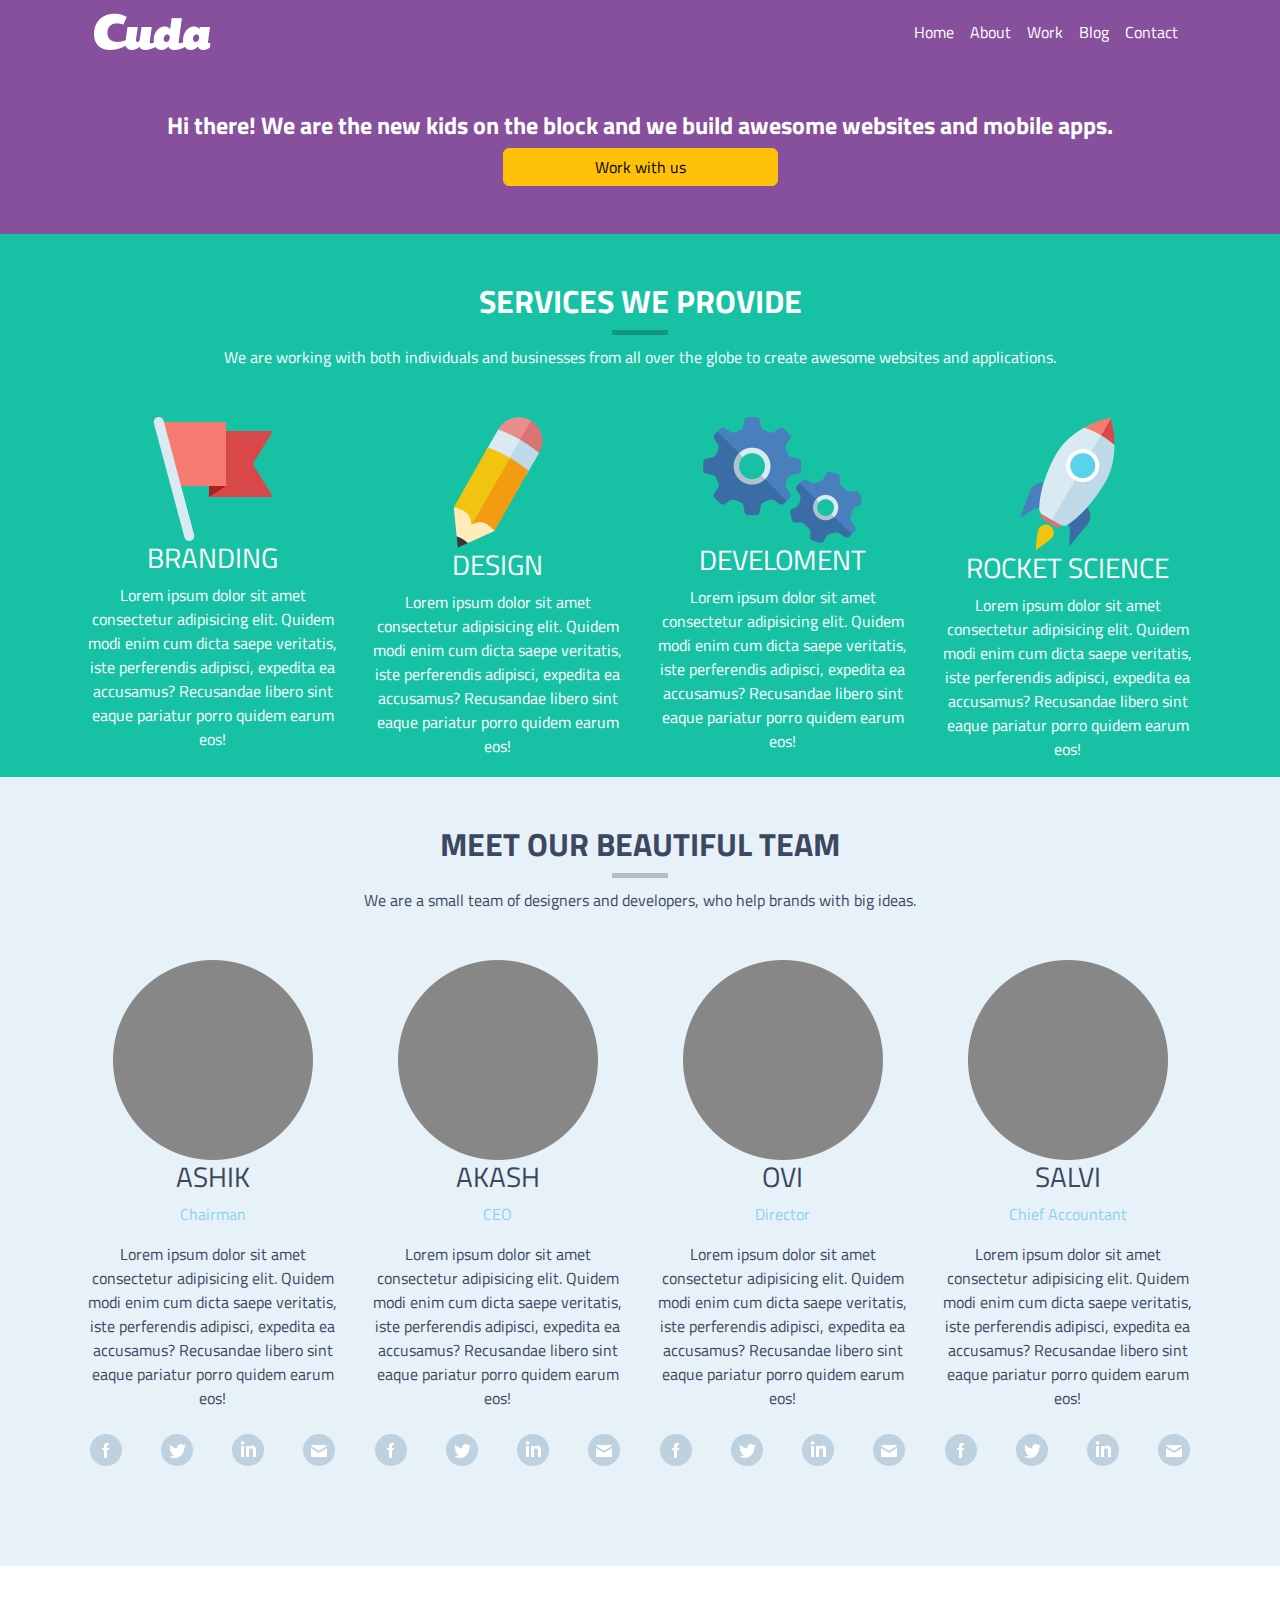
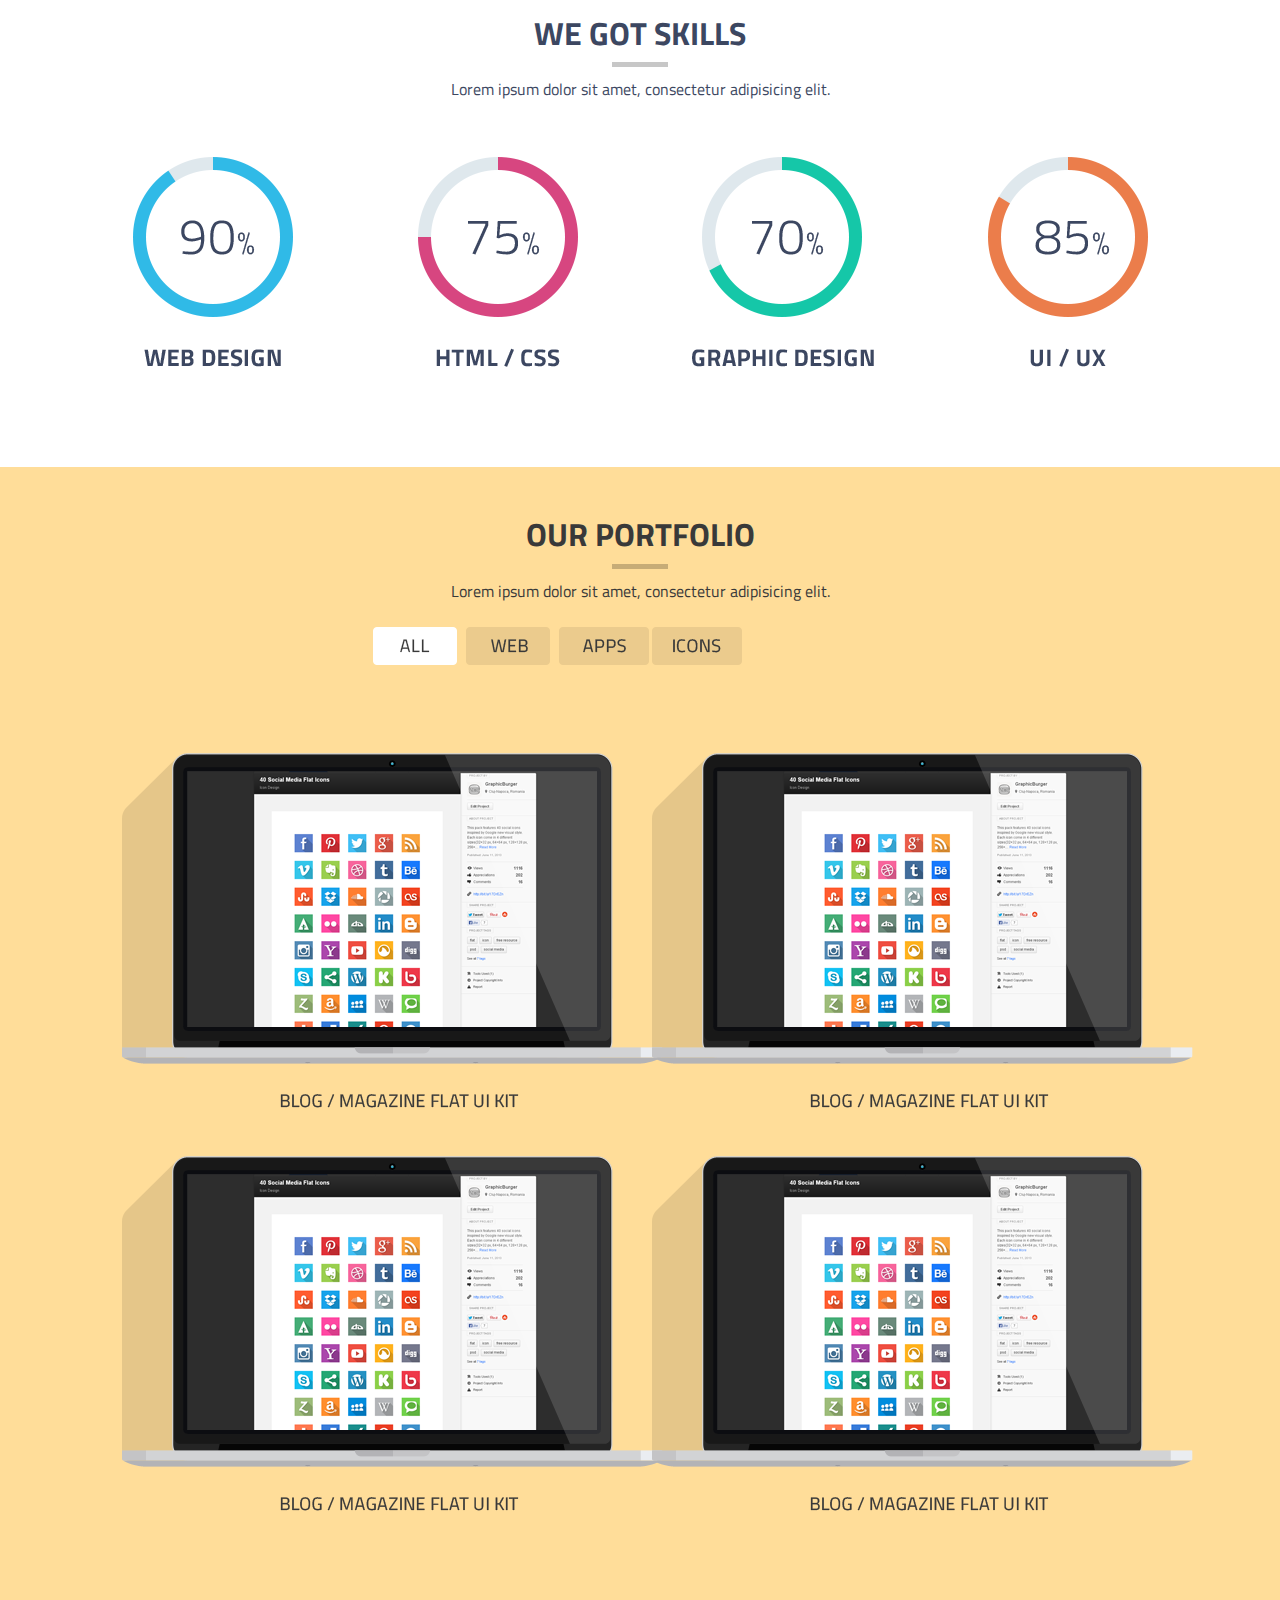
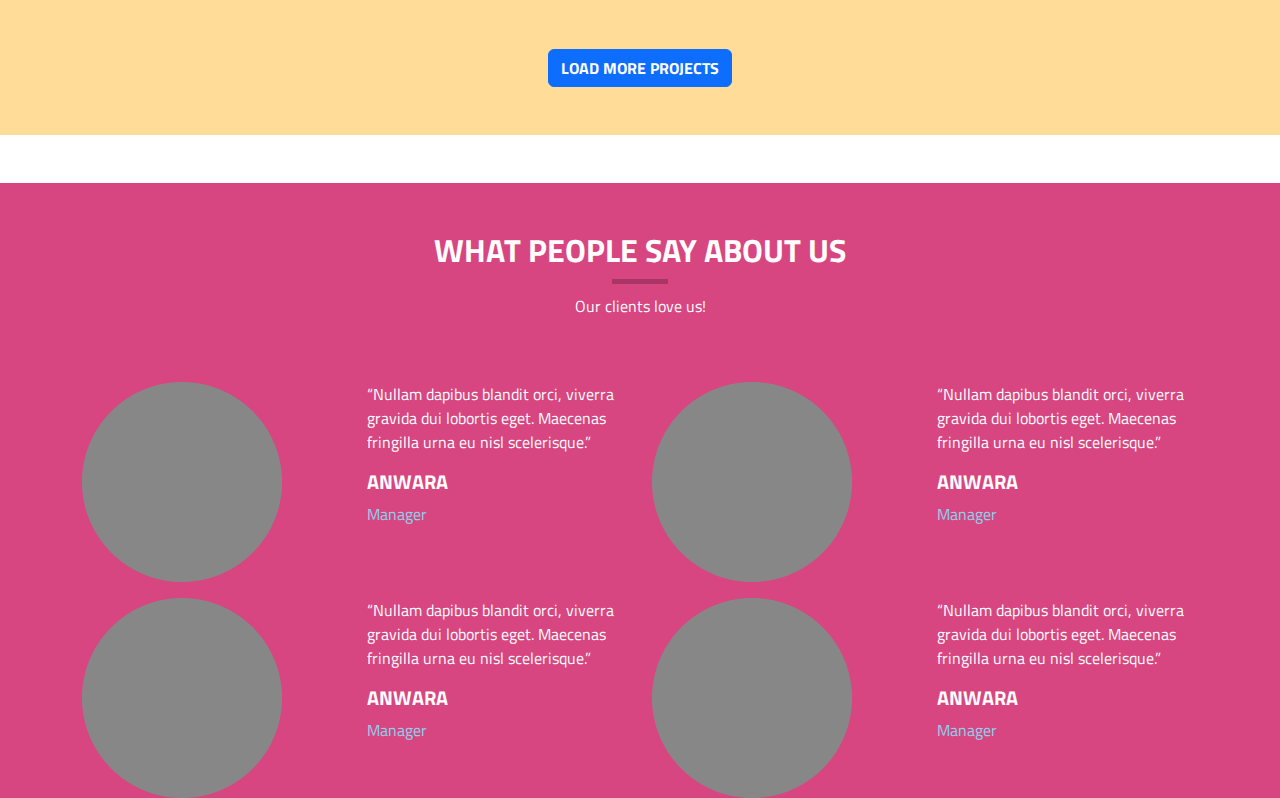
<file: dream_project1/index.html>
<!doctype html>
<html lang="en">
  <head>
    <meta charset="utf-8">
    <meta name="viewport" content="width=device-width, initial-scale=1">
    <title>Dream Project</title>
    <link rel="stylesheet" href="./css/bootstrap.min.css">
    <link rel="stylesheet" href="./css/my_css.css">
  </head>
  <body>
    <!-- header part -->

    <header class="text-white">
        <div class="container">
        <nav class="navbar navbar-expand-lg navbar-dark bg-transparent">
            <div class="container-fluid">
              <a class="navbar-brand" href="#">
                <img src="./img/logo.png" alt="">
              </a>
              <button class="navbar-toggler" type="button" data-bs-toggle="collapse" data-bs-target="#navbarSupportedContent" aria-controls="navbarSupportedContent" aria-expanded="false" aria-label="Toggle navigation">
                <span class="navbar-toggler-icon"></span>
              </button>
              <div class="collapse navbar-collapse" id="navbarSupportedContent">
                <ul class="navbar-nav ms-auto mb-2 mb-lg-0">
                  <li class="nav-item">
                    <a class="nav-link active" aria-current="page" href="#">Home</a>
                  </li>
                  <li class="nav-item">
                    <a class="nav-link active" aria-current="page" href="#">About</a>
                  </li>
                  <li class="nav-item">
                    <a class="nav-link active" aria-current="page" href="#">Work</a>
                  </li>
                  <li class="nav-item">
                    <a class="nav-link active" aria-current="page" href="#">Blog</a>
                  </li>
                  <li class="nav-item">
                    <a class="nav-link active" aria-current="page" href="#">Contact</a>
                  </li>
                  
                </ul>
              </div>
            </div>
          </nav>
        

          <div class="hero-part text-center px-2 py-5">
            <h1 class="fs-4 fw-bold">
                Hi there! We are the new kids on the block and we build awesome websites and mobile apps.
            </h1>

            <a href="#" class="btn btn-warning w-25">Work with us</a>
          </div>
        </div>
    </header>

    <section id="service">
        <div class="container">
            <div class="writing-part pt-5 mb-5">
                <h2 class="text-uppercase fw-bolder">SERVICES WE PROVIDE</h2>
                <p class="underline"></p>
                <p>We are working with both individuals and businesses from all over the globe to create awesome websites and applications.
                    </p>
            </div>

            <div class="box-part row">
                <div class="box col-md-3">
                    <img src="./img/flag.png" alt="">
                    <h2 class="text-uppercase fs-3">Branding</h2>
                    <p>Lorem ipsum dolor sit amet consectetur adipisicing elit. Quidem modi enim cum dicta saepe veritatis, iste perferendis adipisci, expedita ea accusamus? Recusandae libero sint eaque pariatur porro quidem earum eos!</p>
                </div>
                <div class="box col-md-3">
                    <img src="./img/pencil.png" alt="">
                    <h2 class="text-uppercase fs-3">Design</h2>
                    <p>Lorem ipsum dolor sit amet consectetur adipisicing elit. Quidem modi enim cum dicta saepe veritatis, iste perferendis adipisci, expedita ea accusamus? Recusandae libero sint eaque pariatur porro quidem earum eos!</p>
                </div>
                <div class="box col-md-3">
                    <img src="./img/setting.png" alt="">
                    <h2 class="text-uppercase fs-3">Develoment</h2>
                    <p>Lorem ipsum dolor sit amet consectetur adipisicing elit. Quidem modi enim cum dicta saepe veritatis, iste perferendis adipisci, expedita ea accusamus? Recusandae libero sint eaque pariatur porro quidem earum eos!</p>
                </div>
                <div class="box col-md-3">
                    <img src="./img/rocket.png" alt="">
                    <h2 class="text-uppercase fs-3">Rocket Science</h2>
                    <p>Lorem ipsum dolor sit amet consectetur adipisicing elit. Quidem modi enim cum dicta saepe veritatis, iste perferendis adipisci, expedita ea accusamus? Recusandae libero sint eaque pariatur porro quidem earum eos!</p>
                </div>
            </div>
        </div>
    </section>



    <section id="team" class="text-center">
      <div class="container">
        <div class="writing-part pt-5 mb-5">
          <h2 class="text-uppercase fw-bolder">Meet Our Beautiful Team</h2>
          <p class="underline"></p>
          <p>We are a small team of designers and developers, who help brands with big ideas.</p>
        </div>


        <div class="box-part row">
          <div class="box col-md-3">
              <img src="./img/circle.png" alt="">
              <h2 class="text-uppercase fs-3">Ashik</h2>
              <p class="small-text">Chairman</p>
              <p>Lorem ipsum dolor sit amet consectetur adipisicing elit. Quidem modi enim cum dicta saepe veritatis, iste perferendis adipisci, expedita ea accusamus? Recusandae libero sint eaque pariatur porro quidem earum eos!</p>
              <div class="row pt-2">
                <div class="col-md-3">
                  <img src="./img/facebook.png" alt="">
                </div>
                <div class="col-md-3">
                  <img src="./img/twitter.png" alt="">
                </div>
                <div class="col-md-3">
                  <img src="./img/linkedin.png" alt="">
                </div>
                <div class="col-md-3">
                  <img src="./img/mail.png" alt="">
                </div>
              </div>
          </div>
          <div class="box col-md-3">
              <img src="./img/circle.png" alt="">
              <h2 class="text-uppercase fs-3">Akash</h2>
              <p class="small-text">CEO</p>
              <p>Lorem ipsum dolor sit amet consectetur adipisicing elit. Quidem modi enim cum dicta saepe veritatis, iste perferendis adipisci, expedita ea accusamus? Recusandae libero sint eaque pariatur porro quidem earum eos!</p>
              <div class="row pt-2">
                <div class="col-sm-3">
                  <img src="./img/facebook.png" alt="">
                </div>
                <div class="col-sm-3">
                  <img src="./img/twitter.png" alt="">
                </div>
                <div class="col-sm-3">
                  <img src="./img/linkedin.png" alt="">
                </div>
                <div class="col-sm-3">
                  <img src="./img/mail.png" alt="">
                </div>
              </div>
          </div>
          <div class="box col-md-3">
              <img src="./img/circle.png" alt="">
              <h2 class="text-uppercase fs-3">Ovi</h2>
              <p class="small-text">Director</p>
              <p>Lorem ipsum dolor sit amet consectetur adipisicing elit. Quidem modi enim cum dicta saepe veritatis, iste perferendis adipisci, expedita ea accusamus? Recusandae libero sint eaque pariatur porro quidem earum eos!</p>
              <div class="row pt-2">
                <div class="col-sm-3">
                  <img src="./img/facebook.png" alt="">
                </div>
                <div class="col-sm-3">
                  <img src="./img/twitter.png" alt="">
                </div>
                <div class="col-sm-3">
                  <img src="./img/linkedin.png" alt="">
                </div>
                <div class="col-sm-3">
                  <img src="./img/mail.png" alt="">
                </div>
              </div>
          </div>
          <div class="box col-md-3">
              <img src="./img/circle.png" alt="">
              <h2 class="text-uppercase fs-3">Salvi</h2>
              <p class="small-text">Chief Accountant</p>
              <p>Lorem ipsum dolor sit amet consectetur adipisicing elit. Quidem modi enim cum dicta saepe veritatis, iste perferendis adipisci, expedita ea accusamus? Recusandae libero sint eaque pariatur porro quidem earum eos!</p>
              <div class="row pt-2">
                <div class="col-sm-3">
                  <img src="./img/facebook.png" alt="">
                </div>
                <div class="col-sm-3">
                  <img src="./img/twitter.png" alt="">
                </div>
                <div class="col-sm-3">
                  <img src="./img/linkedin.png" alt="">
                </div>
                <div class="col-sm-3">
                  <img src="./img/mail.png" alt="">
                </div>
              </div>
          </div>
      </div>
      </div>
    </section>

    <section id="skill" class="text-center">
      <div class="container">
        <div class="writing-part pt-5 mb-5">
          <h2 class="text-uppercase fw-bolder">We Got Skills</h2>
          <p class="underline"></p>
          <p>Lorem ipsum dolor sit amet, consectetur adipisicing elit.</p>
        </div>

        <div class="row pt-2 box">
          <div class="col-md-3">
            <img src="./img/web_design.png" alt="">
          </div>

          <div class="col-md-3">
            <img src="./img/html_css.png" alt="">
          </div>

          <div class="col-md-3">
            <img src="./img/graphics.png" alt="">
          </div>

          <div class="col-md-3">
            <img src="./img/ui_ux.png" alt="">
          </div>
        </div>
      </div>
    </section>

    <section id="portfolio" class="text-center">
      <div class="container">
        <div class="writing-part pt-5 mb-5">
          <h2 class="text-uppercase fw-bolder">Our Portfolio</h2>
          <p class="underline"></p>
          <p>Lorem ipsum dolor sit amet, consectetur adipisicing elit.</p>
          <div class="row pt-2 m-auto w-50">
            <div class="col-md-2">
              <img src="./img/all.png" alt="">
            </div>
            <div class="col-md-2">
              <img src="./img/web.png" alt="">
            </div>
            <div class="col-md-2">
              <img src="./img/apss.png" alt="">
            </div>
            <div class="col-md-2">
              <img src="./img/icon.png" alt="">
            </div>
          </div>

          <div class="box">
            <div class="row mt-5">
              <div class="col-md-6">
                <img src="./img/monitor.png" alt="">
              </div>
              <div class="col-md-6">
                <img src="./img/monitor.png" alt="">
              </div>
            </div>
  
            <div class="row mt-5">
              <div class="col-md-6">
                <img src="./img/monitor.png" alt="">
              </div>
              <div class="col-md-6">
                <img src="./img/monitor.png" alt="">
              </div>
            </div>
          </div>

          <div class="p-5 mb-4">
            <button class="btn btn-primary text-uppercase fw-bold">Load more projects</button>
          </div>
          
        </div>
      </div>
    </section>


    <section id="about-us">
      <div class="container">
        <div class="writing-part pt-5 mb-5 text-center">
          <h2 class="text-uppercase fw-bolder">What people say about us</h2>
          <p class="underline"></p>
          <p>Our clients love us!</p>
        </div>

        <div class="box">
          <div class="row pt-3">
            <div class="col-md-6">
              <div class="row">
                <div class="col-md-6">
                  <img src="./img/circle.png" alt="" class="">
                </div>
                <div class="col-md-6">
                  <p>
                    “Nullam dapibus blandit orci, viverra gravida dui lobortis eget. Maecenas fringilla urna eu nisl scelerisque.”
                  </p>
                  <h5 class="text-uppercase fw-bold">Anwara</h5>
                  <p class="small-text">Manager</p>
                </div>
              </div>
            </div>

            <div class="col-md-6">
              <div class="row">
                <div class="col-md-6">
                  <img src="./img/circle.png" alt="" class="">
                </div>
                <div class="col-md-6">
                  <p>
                    “Nullam dapibus blandit orci, viverra gravida dui lobortis eget. Maecenas fringilla urna eu nisl scelerisque.”
                  </p>
                  <h5 class="text-uppercase fw-bold">Anwara</h5>
                  <p class="small-text">Manager</p>
                </div>
              </div>
            </div>
          </div>


          <div class="row pt-3">
            <div class="col-md-6">
              <div class="row">
                <div class="col-md-6">
                  <img src="./img/circle.png" alt="" class="">
                </div>
                <div class="col-md-6">
                  <p>
                    “Nullam dapibus blandit orci, viverra gravida dui lobortis eget. Maecenas fringilla urna eu nisl scelerisque.”
                  </p>
                  <h5 class="text-uppercase fw-bold">Anwara</h5>
                  <p class="small-text">Manager</p>
                </div>
              </div>
            </div>

            <div class="col-md-6">
              <div class="row">
                <div class="col-md-6">
                  <img src="./img/circle.png" alt="" class="">
                </div>
                <div class="col-md-6">
                  <p>
                    “Nullam dapibus blandit orci, viverra gravida dui lobortis eget. Maecenas fringilla urna eu nisl scelerisque.”
                  </p>
                  <h5 class="text-uppercase fw-bold">Anwara</h5>
                  <p class="small-text">Manager</p>
                </div>
              </div>
            </div>
          </div>
        </div>
      </div>
    </section>

    <script src="./js/bootstrap.bundle.min.js"></script>
  </body>
</html>
</file>
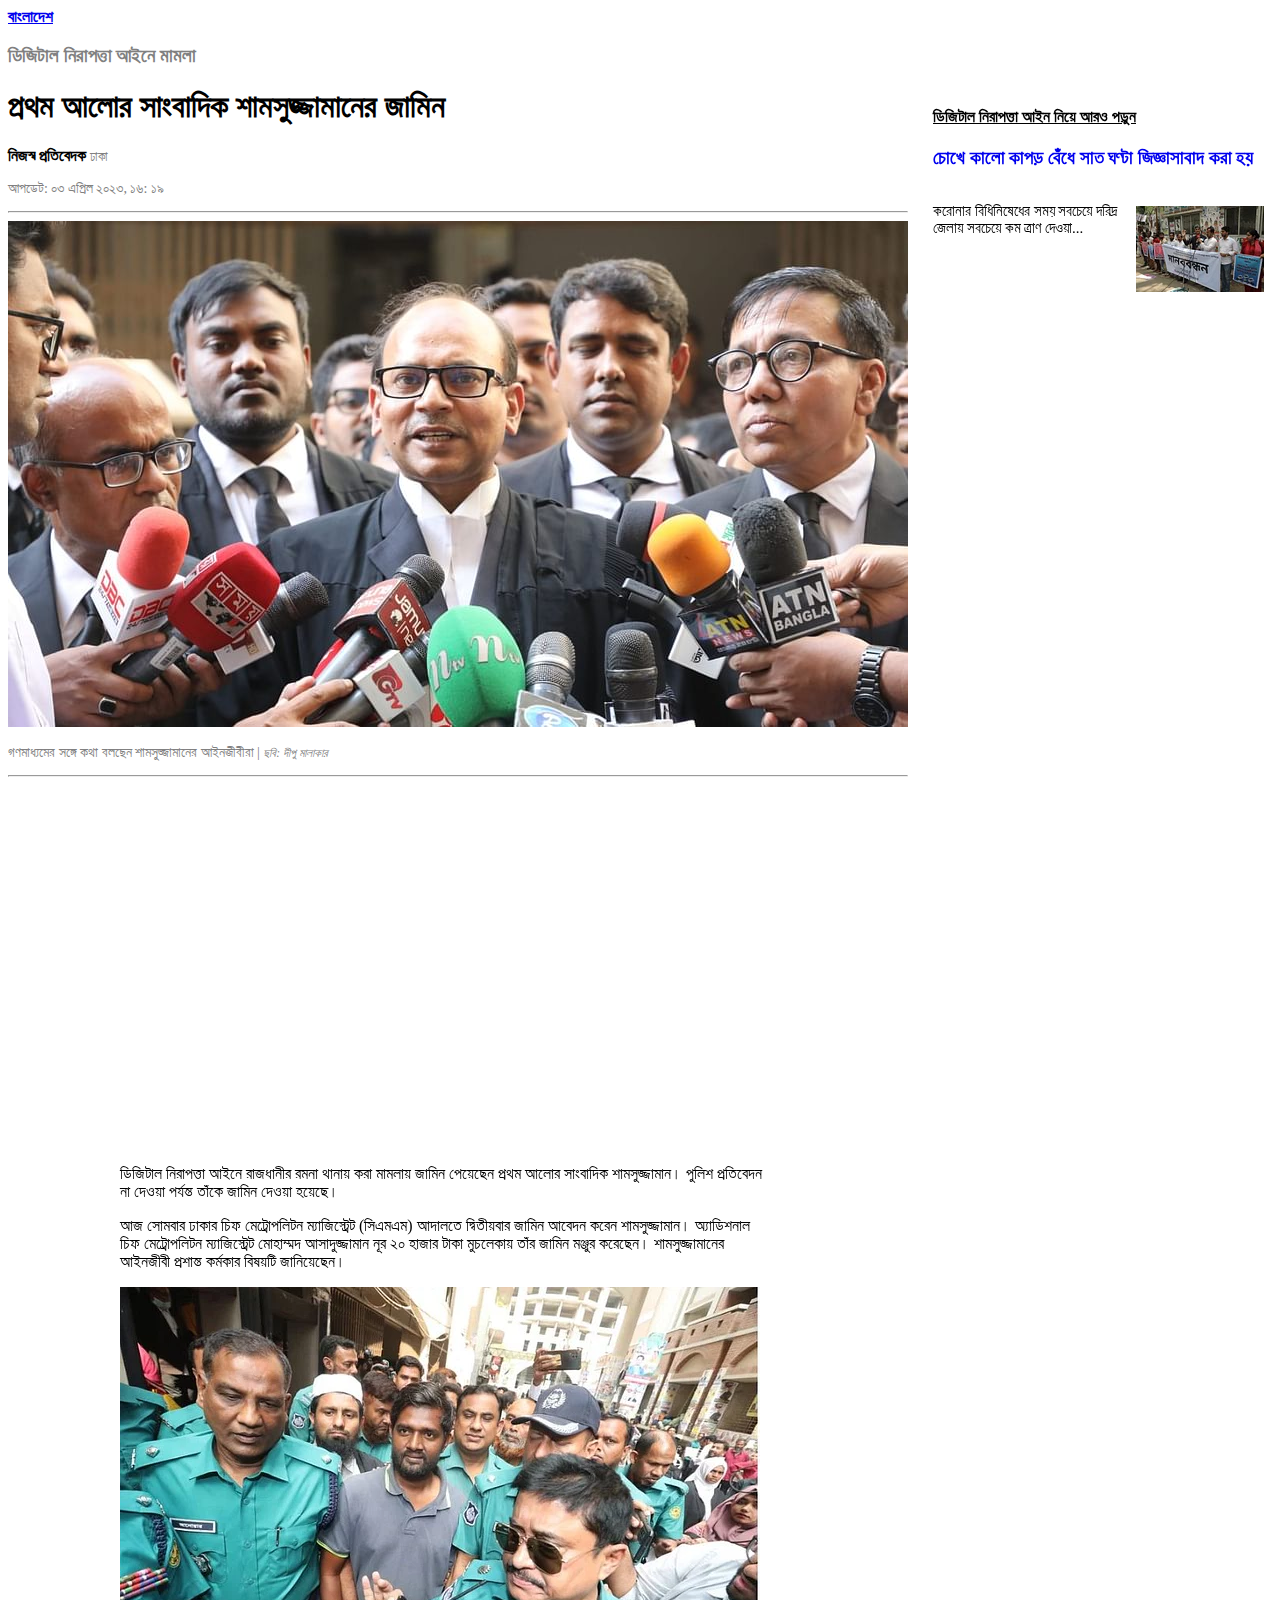
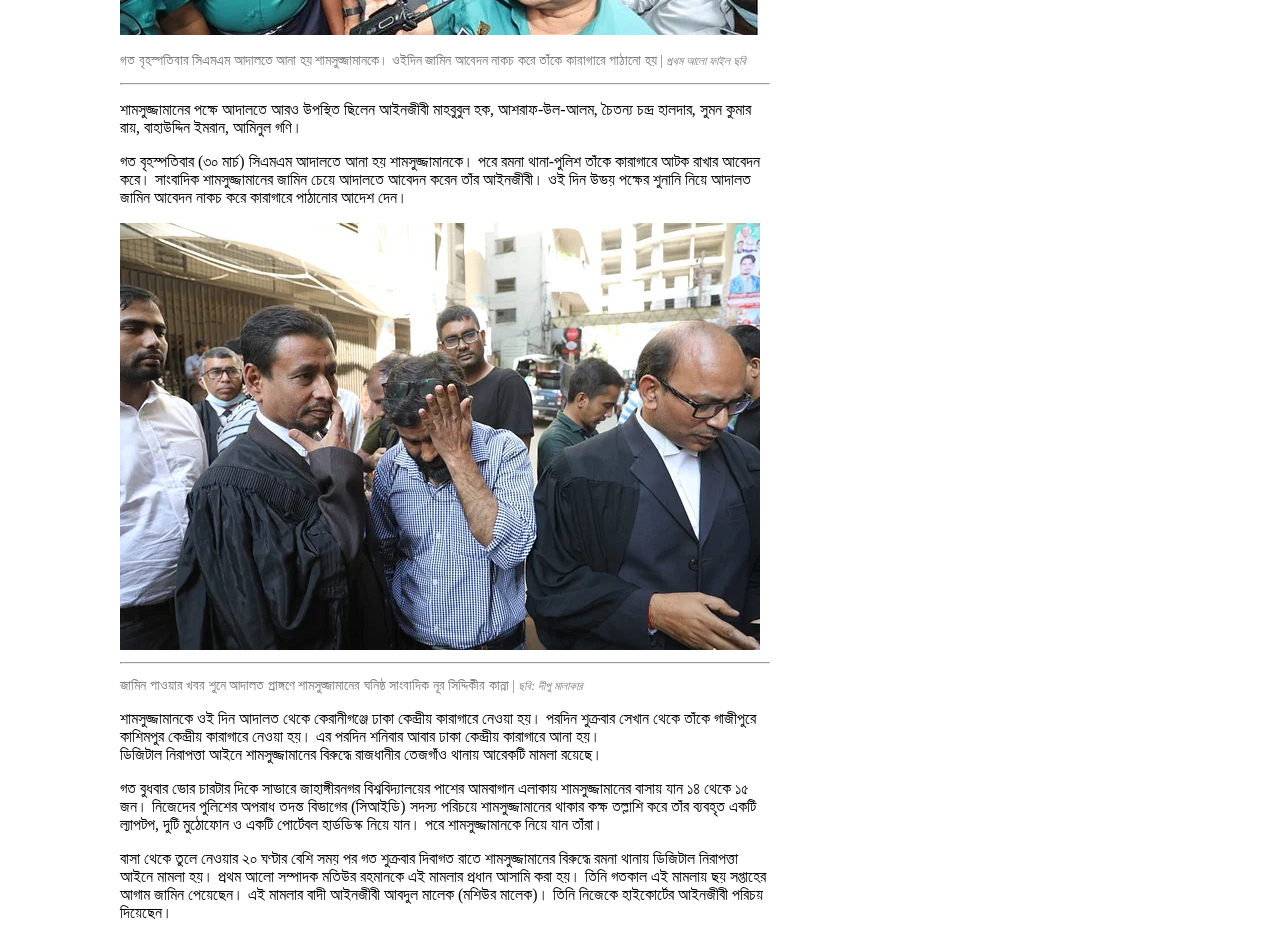
<file: first_website/index.html>
<!DOCTYPE html>
<html lang="en">
<head>
    <meta charset="UTF-8">
    <meta http-equiv="X-UA-Compatible" content="IE=edge">
    <meta name="viewport" content="width=device-width, initial-scale=1.0">
    <title>First Website</title>
</head>
<body>
    <div style="width: 900px;float: left;">
        <a href="#"><b>বাংলাদেশ</b></a>
        <h3 style="color: gray;">ডিজিটাল নিরাপত্তা আইনে মামলা</h3>
        <h1>প্রথম আলোর সাংবাদিক শামসুজ্জামানের জামিন</h1>
        <p>
            <strong>নিজস্ব প্রতিবেদক</strong>
            <small style="color: gray;">ঢাকা</small>
        </p>
        <p style="color: gray;font-size: 14px;">
            আপডেট: ০৩ এপ্রিল ২০২৩, ১৬: ১৯
        </p>
        <hr>
        <img src="./images/image1.jpg" alt="">
        <p style="font-size: 14px;color: gray;">
            গণমাধ্যমের সঙ্গে কথা বলছেন শামসুজ্জামানের আইনজীবীরা | <small><i>ছবি: দীপু মালাকার</i></small>
        </p>
        <hr>
        <div style="margin-left: 7rem;width: 650px;">
            <iframe width="700" height="360" src="https://www.youtube.com/embed/rWbzAmcGt7k" title="জামিন পেলেন প্রথম আলো সাংবাদিক | Prothom Alo reporter Samsuzzaman Shams gets bail" frameborder="0" allow="accelerometer; autoplay; clipboard-write; encrypted-media; gyroscope; picture-in-picture; web-share" allowfullscreen></iframe>

            <p>
                ডিজিটাল নিরাপত্তা আইনে রাজধানীর রমনা থানায় করা মামলায় জামিন পেয়েছেন প্রথম আলোর সাংবাদিক শামসুজ্জামান। পুলিশ প্রতিবেদন না দেওয়া পর্যন্ত তাঁকে জামিন দেওয়া হয়েছে।
            </p>
            <p>
                আজ সোমবার ঢাকার চিফ মেট্রোপলিটন ম্যাজিস্ট্রেট (সিএমএম) আদালতে দ্বিতীয়বার জামিন আবেদন করেন শামসুজ্জামান। অ্যাডিশনাল চিফ মেট্রোপলিটন ম্যাজিস্ট্রেট মোহাম্মদ আসাদুজ্জামান নূর ২০ হাজার টাকা মুচলেকায় তাঁর জামিন মঞ্জুর করেছেন। শামসুজ্জামানের আইনজীবী প্রশান্ত কর্মকার বিষয়টি জানিয়েছেন।
            </p>
            <img src="./images/image2.webp" alt="">
            <p style="font-size: 14px;color: gray;">
                গত বৃহস্পতিবার সিএমএম আদালতে আনা হয় শামসুজ্জামানকে। ওইদিন জামিন আবেদন নাকচ করে তাঁকে কারাগারে পাঠানো হয় | <small><i>প্রথম আলো ফাইল ছবি</i></small>
            </p>
            <hr>
            <p>
                শামসুজ্জামানের পক্ষে আদালতে আরও উপস্থিত ছিলেন আইনজীবী মাহবুবুল হক, আশরাফ-উল-আলম, চৈতন্য চন্দ্র হালদার, সুমন কুমার রায়, বাহাউদ্দিন ইমরান, আমিনুল গণি।
            </p>
            <p>
                গত বৃহস্পতিবার (৩০ মার্চ) সিএমএম আদালতে আনা হয় শামসুজ্জামানকে। পরে রমনা থানা-পুলিশ তাঁকে কারাগারে আটক রাখার আবেদন করে। সাংবাদিক শামসুজ্জামানের জামিন চেয়ে আদালতে আবেদন করেন তাঁর আইনজীবী। ওই দিন উভয় পক্ষের শুনানি নিয়ে আদালত জামিন আবেদন নাকচ করে কারাগারে পাঠানোর আদেশ দেন।
            </p>
            <img src="./images/image3.webp" alt="">
            <hr>
            <p style="font-size: 14px;color: gray;">
                জামিন পাওয়ার খবর শুনে আদালত প্রাঙ্গণে শামসুজ্জামানের ঘনিষ্ঠ সাংবাদিক নূর সিদ্দিকীর কান্না | <small><i>ছবি: দীপু মালাকার</i></small>
            </p>
            <p>
                শামসুজ্জামানকে ওই দিন আদালত থেকে কেরানীগঞ্জে ঢাকা কেন্দ্রীয় কারাগারে নেওয়া হয়। পরদিন শুক্রবার সেখান থেকে তাঁকে গাজীপুরে কাশিমপুর কেন্দ্রীয় কারাগারে নেওয়া হয়। এর পরদিন শনিবার আবার ঢাকা কেন্দ্রীয় কারাগারে আনা হয়।
                <br>
                ডিজিটাল নিরাপত্তা আইনে শামসুজ্জামানের বিরুদ্ধে  রাজধানীর তেজগাঁও  থানায় আরেকটি মামলা রয়েছে।
            </p>
            <p>
                গত বুধবার ভোর চারটার দিকে সাভারে জাহাঙ্গীরনগর বিশ্ববিদ্যালয়ের পাশের আমবাগান এলাকায় শামসুজ্জামানের বাসায় যান ১৪ থেকে ১৫ জন। নিজেদের পুলিশের অপরাধ তদন্ত বিভাগের (সিআইডি) সদস্য পরিচয়ে শামসুজ্জামানের থাকার কক্ষ তল্লাশি করে তাঁর ব্যবহৃত একটি ল্যাপটপ, দুটি মুঠোফোন ও একটি পোর্টেবল হার্ডডিস্ক নিয়ে যান। পরে শামসুজ্জামানকে নিয়ে যান তাঁরা।
            </p>
            <p>
                বাসা থেকে তুলে নেওয়ার ২০ ঘণ্টার বেশি সময় পর গত শুক্রবার দিবাগত রাতে শামসুজ্জামানের বিরুদ্ধে রমনা থানায় ডিজিটাল নিরাপত্তা আইনে মামলা হয়। প্রথম আলো সম্পাদক মতিউর রহমানকে এই মামলার প্রধান আসামি করা হয়। তিনি গতকাল এই মামলায় ছয় সপ্তাহের আগাম জামিন পেয়েছেন।  এই মামলার বাদী আইনজীবী আবদুল মালেক (মশিউর মালেক)। তিনি নিজেকে হাইকোর্টের আইনজীবী পরিচয় দিয়েছেন।
            </p>
        </div>
    </div>
    <div style="width:350px;float: left;">
        <div style="margin-top: 100px;padding-left: 25px;">
            <h4 style="text-decoration: underline;">ডিজিটাল নিরাপত্তা আইন নিয়ে আরও পড়ুন</h4>

            <div>
                <h3><a href="#" style="text-decoration: none;">চোখে কালো কাপড় বেঁধে সাত ঘণ্টা জিজ্ঞাসাবাদ করা হয়</a></h3>
                
                <div style="width: 185px;float: left;">
                    <p style="font-size: 15px;">
                        করোনার বিধিনিষেধের সময় সবচেয়ে দরিদ্র জেলায় সবচেয়ে কম ত্রাণ দেওয়া... 
                    </p>
                </div>
                <div style="width: 100px;float: left;padding: 18px;">
                    <img src="./images/image4.webp" alt="">
                </div>
            </div>
        </div>
        
    </div>
    
    
</body>
</html>
</file>
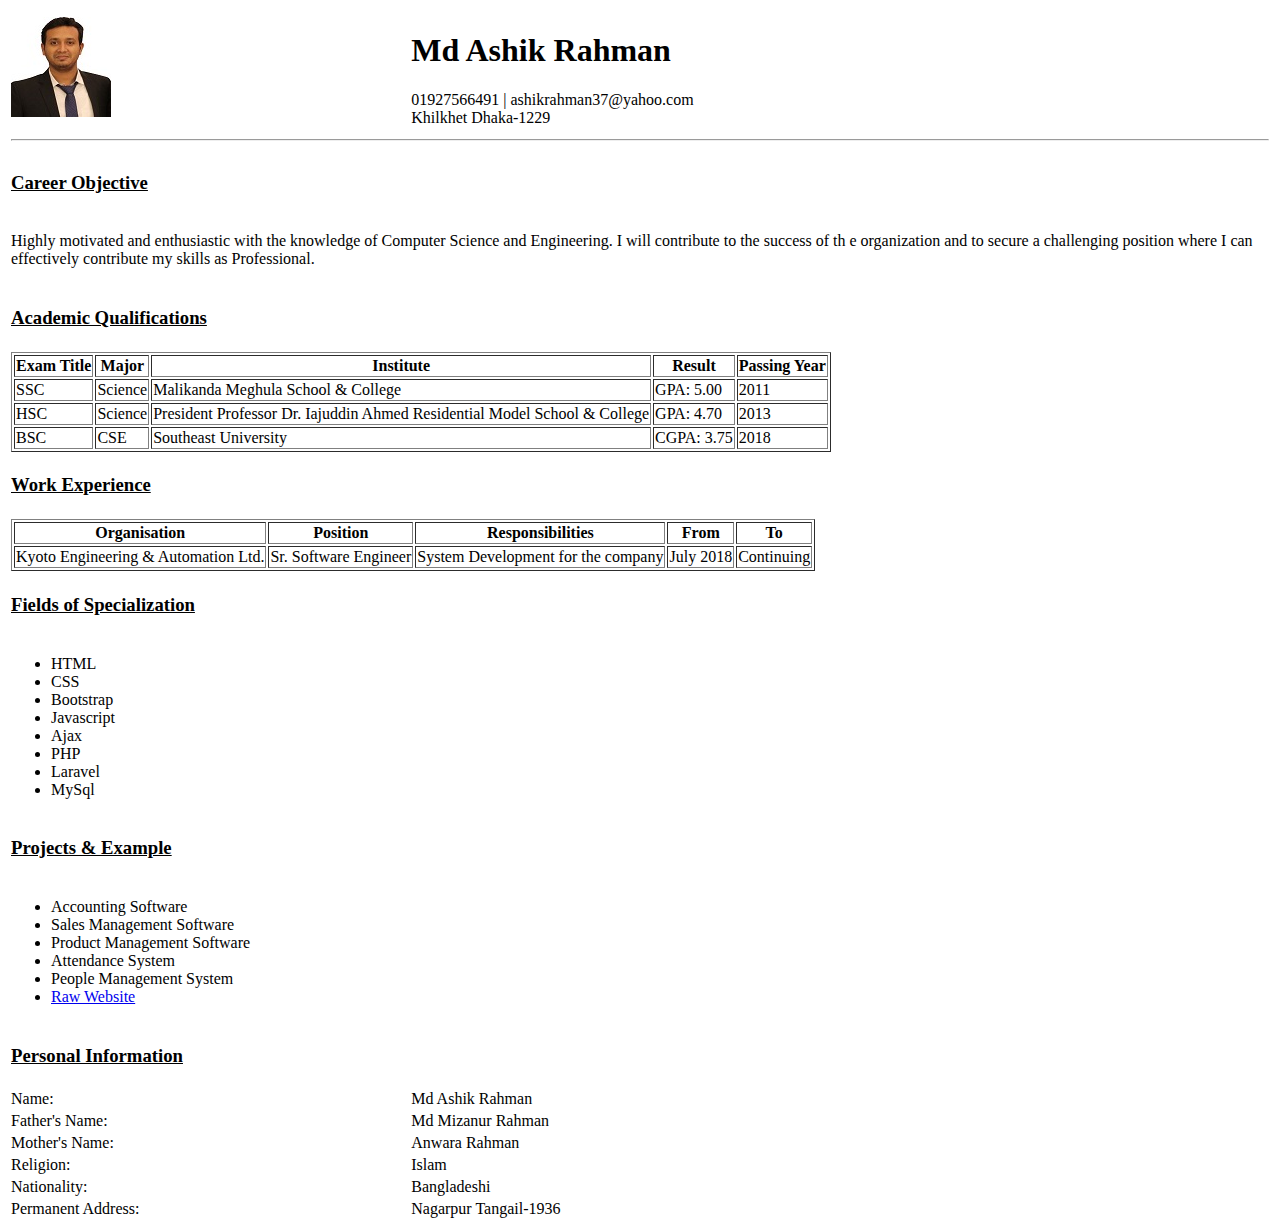
<file: my_cv/index.html>
<!DOCTYPE html>
<html lang="en">
<head>
    <meta charset="UTF-8">
    <meta http-equiv="X-UA-Compatible" content="IE=edge">
    <meta name="viewport" content="width=device-width, initial-scale=1.0">
    <title>My Resume</title>
</head>
<body>
    <table>
        <tr>
            <td>
                <img src="./images/image001.jpg" alt="">
            </td>
            <td>
                <h1>Md Ashik Rahman</h1>
                01927566491
                |
                ashikrahman37@yahoo.com
                <br>
                Khilkhet Dhaka-1229
            </td>
        </tr>
        <tr>
            <td colspan="2">
                <hr>
            </td>
        </tr>
        <tr>
            <td colspan="2">
                <h3><u>Career Objective</u></h3>
            </td>
        </tr>
        <tr>
            <td colspan="2">
                <p>Highly motivated and enthusiastic with the knowledge of Computer Science and Engineering. I will contribute to the success of th e organization and to secure a challenging position where I can effectively contribute my skills as Professional.</p>
            </td>
        </tr>


        <!-- Academics -->
        <tr>
            <td colspan="2">
                <h3><u>Academic Qualifications</u></h3>
            </td>
        </tr>
        <tr>
            <td colspan="2">
                <table border="1">
                    <tr>
                        <th>Exam Title</th>
                        <th>Major</th>
                        <th>Institute</th>
                        <th>Result</th>
                        <th>Passing Year</th>
                    </tr>
                    <tr>
                        <td>SSC</td>
                        <td>Science</td>
                        <td>Malikanda Meghula School & College</td>
                        <td>GPA: 5.00</td>
                        <td>2011</td>
                    </tr>
                    <tr>
                        <td>HSC</td>
                        <td>Science</td>
                        <td>President Professor Dr. Iajuddin Ahmed Residential Model School & College</td>
                        <td>GPA: 4.70</td>
                        <td>2013</td>
                    </tr>
                    <tr>
                        <td>BSC</td>
                        <td>CSE</td>
                        <td>Southeast University</td>
                        <td>CGPA: 3.75</td>
                        <td>2018</td>
                    </tr>
                </table>
            </td>
        </tr>
        <!-- End Academics -->

        <!-- Work Experience -->
        <tr>
            <td colspan="2">
                <h3><u>Work Experience</u></h3>
            </td>
        </tr>
        <tr>
            <td colspan="2">
                <table border="1">
                    <tr>
                        <th>Organisation</th>
                        <th>Position</th>
                        <th>Responsibilities</th>
                        <th>From</th>
                        <th>To</th>
                    </tr>
                    <tr>
                        <td>Kyoto Engineering & Automation Ltd.</td>
                        <td>Sr. Software Engineer</td>
                        <td>System Development for the company</td>
                        <td>July 2018</td>
                        <td>Continuing</td>
                    </tr>
                </table>
            </td>
        </tr>
        <!-- End Work Experience -->

        <!-- Specialization -->
        <tr>
            <td colspan="2">
                <h3><u>Fields of Specialization</u></h3>
            </td>
        </tr>
        <tr>
            <td colspan="2">
                <ul>
                    <li>HTML</li>
                    <li>CSS</li>
                    <li>Bootstrap</li>
                    <li>Javascript</li>
                    <li>Ajax</li>
                    <li>PHP</li>
                    <li>Laravel</li>
                    <li>MySql</li>
                </ul>
            </td>
        </tr>

        <!-- end Specialization -->

        <!-- Projects -->
        <tr>
            <td colspan="2">
                <h3><u>Projects & Example</u></h3>
            </td>
        </tr>
        <tr>
            <td colspan="2">
                <ul>
                    <li>Accounting Software </li>
                    <li>Sales Management Software </li>
                    <li>Product Management Software </li>
                    <li>Attendance System</li>
                    <li>People Management System</li>
                    <li><a href="https://ashikrahman633.github.io/MI-8744/first_website/">Raw Website</a></li>
                </ul>
            </td>
        </tr>

        <!-- end Projects -->

        <!-- Personal Info -->

        <tr>
            <td colspan="2">
                <h3><u>Personal Information</u></h3>
            </td>
        </tr>
        <tr>
            <td>Name: </td>
            <td>Md Ashik Rahman</td>
        </tr>
        <tr>
            <td>Father's Name: </td>
            <td>Md Mizanur Rahman</td>
        </tr>
        <tr>
            <td>Mother's Name: </td>
            <td>Anwara Rahman</td>
        </tr>
        <tr>
            <td>Religion: </td>
            <td>Islam</td>
        </tr>
        <tr>
            <td>Nationality: </td>
            <td>Bangladeshi</td>
        </tr>
        <tr>
            <td>Permanent Address: </td>
            <td>Nagarpur Tangail-1936</td>
        </tr>

        <!-- end Personal Info -->
        
    </table>
</body>
</html>
</file>
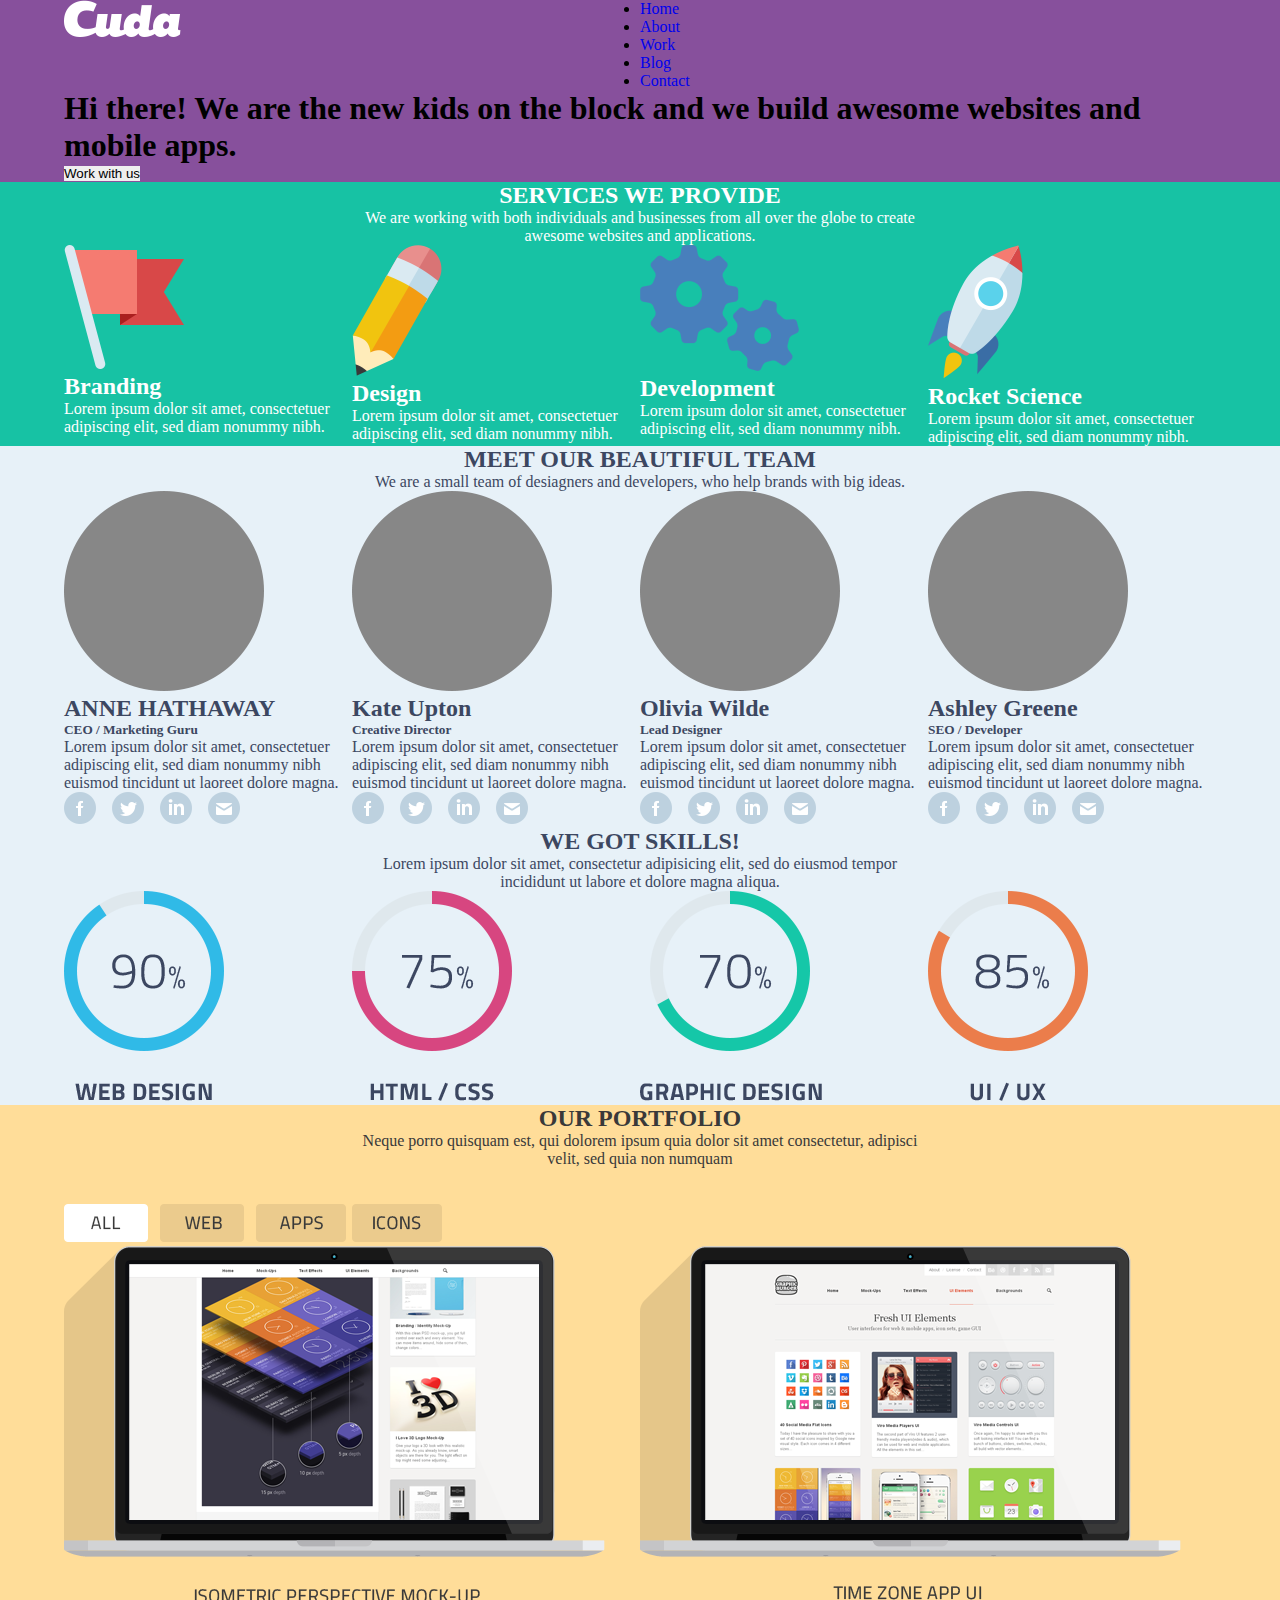
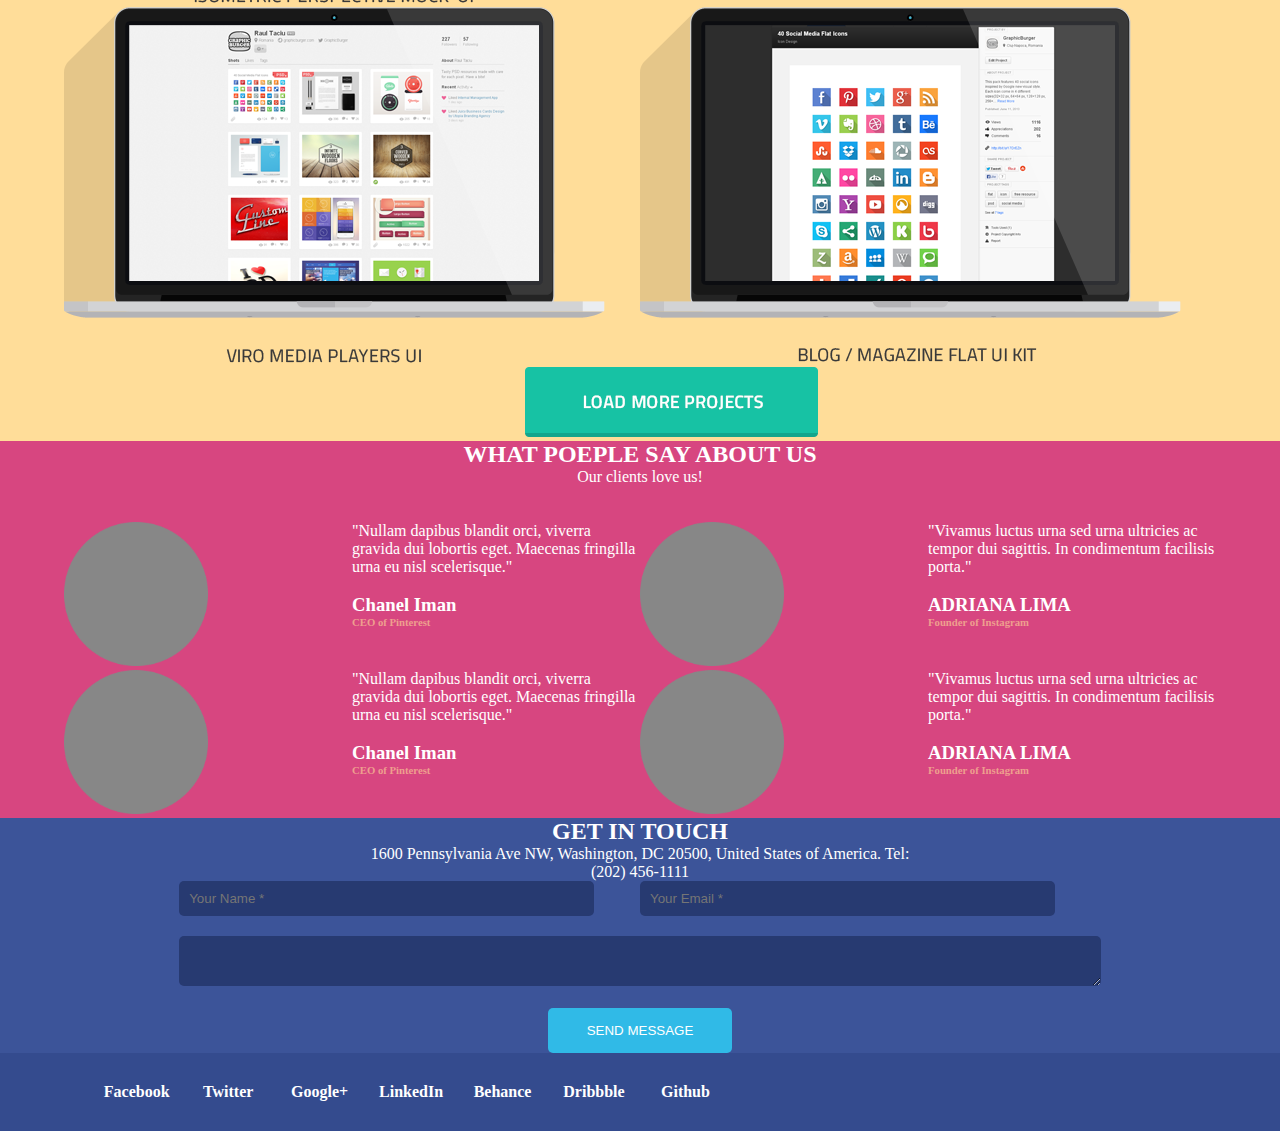
<file: psdToHTML/index.html>
<!DOCTYPE html>
<html lang="en">
  <head>
    <meta charset="UTF-8" />
    <meta http-equiv="X-UA-Compatible" content="IE=edge" />
    <meta name="viewport" content="width=device-width, initial-scale=1.0" />
    <!-- Main Css -->
    <link rel="stylesheet" href="css/style.css" />
    <title>Web Layout</title>
  </head>
  <body>
    <!-- header part  -->
    <header class="row">
      <div class="container">
        <div class="navigation row">
          <div class="logo-part">
            <img src="img/logo.png" alt="" />
          </div>
          <div class="menu-part">
            <ul>
              <li><a href="#">Home</a></li>
              <li><a href="#">About</a></li>
              <li><a href="#">Work</a></li>
              <li><a href="#">Blog</a></li>
              <li><a href="#">Contact</a></li>
            </ul>
          </div>
        </div>
        <div class="hero-part row">
          <h1>
            Hi there! We are the new kids on the block and we build awesome
            websites and mobile apps.
          </h1>
          <button>Work with us</button>
        </div>
      </div>
    </header>

    <!-- service section  -->
    <section id="service" class="row">
      <div class="container">
        <div class="writing-part">
          <h2>SERVICES WE PROVIDE</h2>
          <p></p>
          <p>
            We are working with both individuals and businesses from all over
            the globe to create awesome websites and applications.
          </p>
        </div>
        <div class="box-part row">
          <div class="box">
            <img src="img/flag.png" alt="" />
            <h2>Branding</h2>
            <p>
              Lorem ipsum dolor sit amet, consectetuer adipiscing elit, sed diam
              nonummy nibh.
            </p>
          </div>

          <div class="box">
            <img src="img/pencil.png" alt="" />
            <h2>Design</h2>
            <p>
              Lorem ipsum dolor sit amet, consectetuer adipiscing elit, sed diam
              nonummy nibh.
            </p>
          </div>

          <div class="box">
            <img src="img/settings.png" alt="" />
            <h2>Development</h2>
            <p>
              Lorem ipsum dolor sit amet, consectetuer adipiscing elit, sed diam
              nonummy nibh.
            </p>
          </div>

          <div class="box">
            <img src="img/rocket.png" alt="" />
            <h2>Rocket Science</h2>
            <p>
              Lorem ipsum dolor sit amet, consectetuer adipiscing elit, sed diam
              nonummy nibh.
            </p>
          </div>
        </div>
      </div>
    </section>

    <!-- team section -->
    <section id="team" class="row">
      <div class="container">
        <div class="writing-part">
          <h2>MEET OUR BEAUTIFUL TEAM</h2>
          <p></p>
          <p>
            We are a small team of desiagners and developers, who help brands with big ideas.
          </p>
        </div>
        <div class="box-part row">
          <div class="box">
            <img src="img/circle.png" alt="" />
            <h2>ANNE HATHAWAY</h2>
            <h5>CEO / Marketing Guru</h5>
            <p>
              Lorem ipsum dolor sit amet, consectetuer adipiscing elit, sed diam nonummy nibh euismod tincidunt ut laoreet dolore magna.
            </p>
            <div class="row">
              <div class="col-2">
                <img src="img/facebook.png" alt="">
              </div>
              <div class="col-2">
                <img src="img/twitter.png" alt="">
              </div>
              <div class="col-2">
                <img src="img/linkedin.png" alt="">
              </div>
              <div class="col-2">
                <img src="img/mail.png" alt="">
              </div>
            </div>
          </div>

          <div class="box">
            <img src="img/circle.png" alt="" />
            <h2>Kate Upton</h2>
            <h5>Creative Director</h5>
            <p>
              Lorem ipsum dolor sit amet, consectetuer adipiscing elit, sed diam nonummy nibh euismod tincidunt ut laoreet dolore magna.
            </p>
            <div class="row">
              <div class="col-2">
                <img src="img/facebook.png" alt="">
              </div>
              <div class="col-2">
                <img src="img/twitter.png" alt="">
              </div>
              <div class="col-2">
                <img src="img/linkedin.png" alt="">
              </div>
              <div class="col-2">
                <img src="img/mail.png" alt="">
              </div>
            </div>
          </div>

          <div class="box">
            <img src="img/circle.png" alt="" />
            <h2>Olivia Wilde</h2>
            <h5>Lead Designer</h5>
            <p>
              Lorem ipsum dolor sit amet, consectetuer adipiscing elit, sed diam nonummy nibh euismod tincidunt ut laoreet dolore magna.
            </p>
            <div class="row">
              <div class="col-2">
                <img src="img/facebook.png" alt="">
              </div>
              <div class="col-2">
                <img src="img/twitter.png" alt="">
              </div>
              <div class="col-2">
                <img src="img/linkedin.png" alt="">
              </div>
              <div class="col-2">
                <img src="img/mail.png" alt="">
              </div>
            </div>
          </div>

          <div class="box">
            <img src="img/circle.png" alt="" />
            <h2>Ashley Greene</h2>
            <h5>SEO / Developer</h5>
            <p>
              Lorem ipsum dolor sit amet, consectetuer adipiscing elit, sed diam nonummy nibh euismod tincidunt ut laoreet dolore magna.
            </p>
            <div class="row">
              <div class="col-2">
                <img src="img/facebook.png" alt="">
              </div>
              <div class="col-2">
                <img src="img/twitter.png" alt="">
              </div>
              <div class="col-2">
                <img src="img/linkedin.png" alt="">
              </div>
              <div class="col-2">
                <img src="img/mail.png" alt="">
              </div>
            </div>
          </div>

        </div>
      </div>
    </section>

<br><br><br>
    <!-- Skill section -->
    <section id="skill" class="row">
      <div class="container">
        <div class="writing-part">
          <h2>WE GOT SKILLS!</h2>
          <p></p>
          <p>
            Lorem ipsum dolor sit amet, consectetur adipisicing elit, sed do eiusmod tempor incididunt ut labore et dolore magna aliqua.
          </p>
        </div>
        <div class="box-part row">
          <div class="box">
            <img src="img/web_design.png" alt="" />
          </div>

          <div class="box">
            <img src="img/html_css.png" alt="" />
          </div>

          <div class="box">
            <img src="img/graphics.png" alt="" />
          </div>

          <div class="box">
            <img src="img/ui_ux.png" alt="" />
          </div>

        </div>
      </div>
    </section>

    <!-- portfolio -->
    <section id="portfolio" class="row">
      <div class="container">
        <div class="writing-part">
          <h2>OUR PORTFOLIO</h2>
          <p></p>
          <p>
            Neque porro quisquam est, qui dolorem ipsum quia dolor sit amet consectetur, adipisci velit, sed quia non numquam
          </p>
          
        </div>
        <br><br>
        <div class="row">
          <div class="col-1">
            <img src="./img/all.png" alt="">
          </div>
          <div class="col-1">
            <img src="./img/web.png" alt="">
          </div>
          <div class="col-1">
            <img src="./img/apss.png" alt="">
          </div>
          <div class="col-1">
            <img src="./img/icon.png" alt="">
          </div>
        </div>

<br><br>
        <div class="row">
          <div class="col-6">
            <img src="./img/monitor1.png" alt="">
          </div>
          <div class="col-6">
            <img src="./img/monitor2.png" alt="">
          </div>
          
        </div>
        <div class="row">
          <div class="col-6">
            <img src="./img/monitor3.png" alt="">
          </div>
          <div class="col-6">
            <img src="./img/monitor.png" alt="">
          </div>
        </div>

        <div class="row">
          <div class="load_btn">
            <img src="./img/load.png" alt="">
          </div>
        </div>
      </div>
    </section>



    <!-- about us -->

    <section id="about_us" class="row">
      <div class="container">
        <div class="writing-part">
          <h2>WHAT POEPLE SAY ABOUT US</h2>
          <p></p>
          <p>
            Our clients love us!
          </p>
        </div>


        <br><br>
        <div class="row">
          <div class="col-6">
            <div class="row">
              <div class="col-6">
                <img src="./img/circle.png" alt="" class="circle_img">
              </div>
              <div class="col-6">
                <p>"Nullam dapibus blandit orci, viverra gravida dui lobortis eget. Maecenas fringilla urna eu nisl scelerisque."</p>
                <br>
                <h3>Chanel Iman</h3>
                <h6 class="position_color">CEO of Pinterest</h6>
              </div>
            </div>
          </div>

          <div class="col-6">
            <div class="row">
              <div class="col-6">
                <img src="./img/circle.png" alt="" class="circle_img">
              </div>
              <div class="col-6">
                <p>"Vivamus luctus urna sed urna ultricies ac tempor dui sagittis. In condimentum facilisis porta."</p>
                <br>
                <h3>ADRIANA LIMA</h3>
                <h6 class="position_color">Founder of Instagram</h6>
              </div>
            </div>
          </div>
        </div>

        <div class="row">
          <div class="col-6">
            <div class="row">
              <div class="col-6">
                <img src="./img/circle.png" alt="" class="circle_img">
              </div>
              <div class="col-6">
                <p>"Nullam dapibus blandit orci, viverra gravida dui lobortis eget. Maecenas fringilla urna eu nisl scelerisque."</p>
                <br>
                <h3>Chanel Iman</h3>
                <h6 class="position_color">CEO of Pinterest</h6>
              </div>
            </div>
          </div>

          <div class="col-6">
            <div class="row">
              <div class="col-6">
                <img src="./img/circle.png" alt="" class="circle_img">
              </div>
              <div class="col-6">
                <p>"Vivamus luctus urna sed urna ultricies ac tempor dui sagittis. In condimentum facilisis porta."</p>
                <br>
                <h3>ADRIANA LIMA</h3>
                <h6 class="position_color">Founder of Instagram</h6>
              </div>
            </div>
          </div>
        </div>
      </div>
    </section>


<!-- get in touch -->

<section id="get_in_touch" class="row">
  <div class="container">
    <div class="writing-part">
      <h2>GET IN TOUCH</h2>
      <p>1600 Pennsylvania Ave NW, Washington, DC 20500, United States of America. Tel: (202) 456-1111</p>
    </div>

    <div class="row">
      <div class="form_div">
        <form action="">
          <div class="row">
            <div class="col-6">
              <input type="text" name="" id="" placeholder="Your Name *" class="form_control">
            </div>
            <div class="col-6">
              <input type="email" name="" id="" placeholder="Your Email *" class="form_control">
            </div>
          </div>
          
          <textarea name="" id="" placeholder="Your Message *" class="textArea">

          </textarea>

          <br>
          <br>
          <div class="btn_div">
            <button class="btn_primary">SEND MESSAGE</button>
          </div>
          
        </form>
      </div>
    </div>
  </div>
</section>


<!-- footer -->

<footer class="footer row">
<div class="footer_content_div">
  <div class="col-1">Facebook</div>
  <div class="col-1">Twitter</div>
  <div class="col-1">Google+</div>
  <div class="col-1">LinkedIn</div>
  <div class="col-1">Behance</div>
  <div class="col-1">Dribbble</div>
  <div class="col-1">Github</div>
</div>
</footer>

  </body>
</html>
</file>
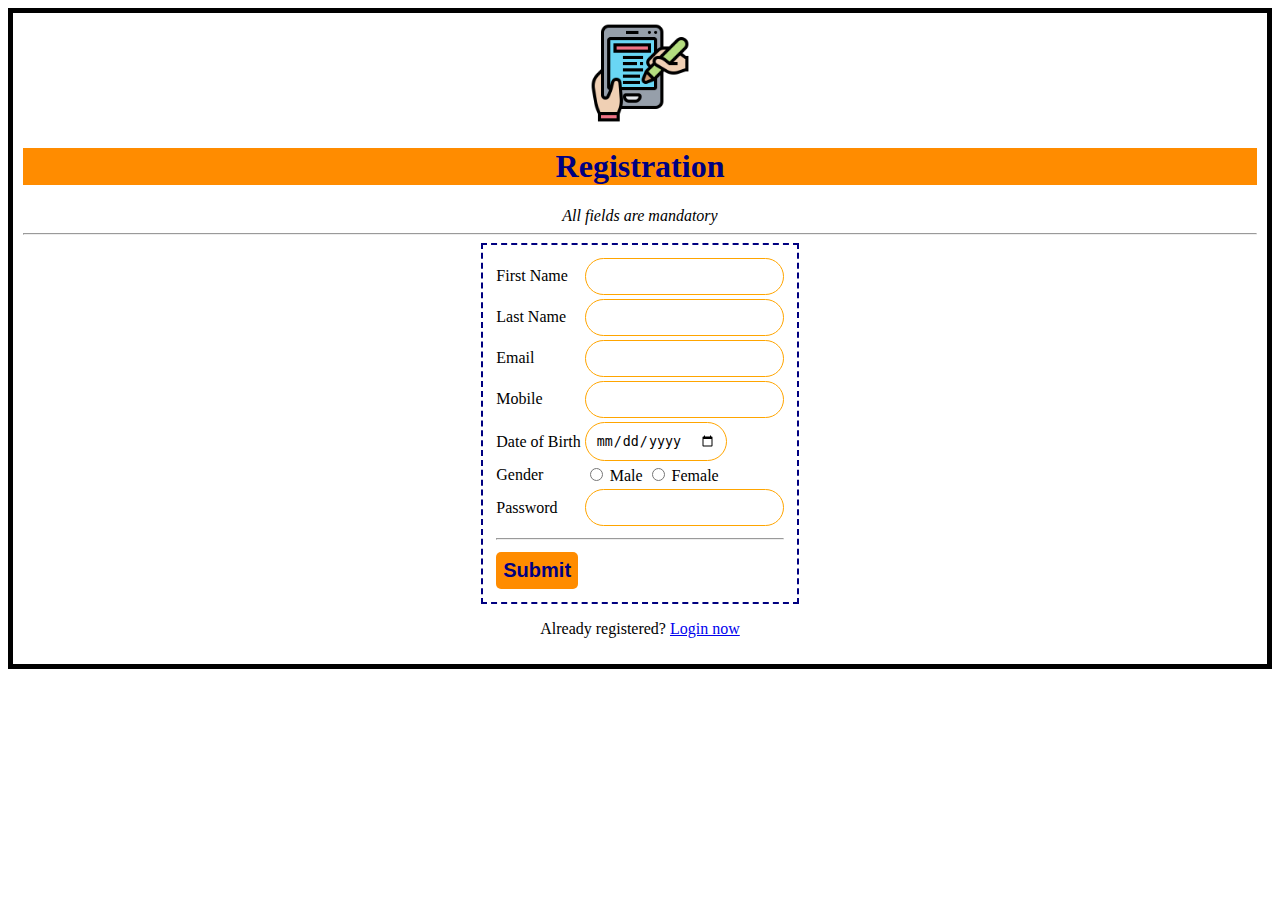
<file: registration/index.html>
<!DOCTYPE html>
<html lang="en">
  <head>
    <meta charset="UTF-8" />
    <meta http-equiv="X-UA-Compatible" content="IE=edge" />
    <meta name="viewport" content="width=device-width, initial-scale=1.0" />
    <title>Registration Form</title>
    <link rel="stylesheet" href="./css/style.css" />
  </head>
  <body>
    <div class="text_center">
      <img src="img/online-registration.png" alt="" width="100" />
      <h1>Registration</h1>
      <i>All fields are mandatory</i>
      <hr />
      <center>
        <form action="" method="post" class="form_style">
          <table class="table_style">
            <tr>
              <td>
                <label for="first_name">First Name</label>
              </td>
              <td>
                <input type="text" name="first_name" id="first_name" required />
              </td>
            </tr>
            <tr>
              <td>
                <label for="last_name">Last Name</label>
              </td>
              <td>
                <input type="text" name="last_name" id="last_name" required />
              </td>
            </tr>
            <tr>
              <td>
                <label for="email">Email</label>
              </td>
              <td>
                <input type="email" name="email" id="email" required />
              </td>
            </tr>
            <tr>
              <td>
                <label for="mobile">Mobile</label>
              </td>
              <td>
                <input type="number" name="mobile" id="mobile" required />
              </td>
            </tr>
            <tr>
              <td>
                <label for="dob">Date of Birth</label>
              </td>
              <td>
                <input type="date" name="dob" id="dob" required />
              </td>
            </tr>
            <tr>
              <td>
                <label for="gender">Gender</label>
              </td>
              <td>
                <input type="radio" name="gender" value="Male" />
                <label for="male">Male</label>
                <input type="radio" name="gender" value="Female" />
                <label for="female">Female</label>
              </td>
            </tr>
            <tr>
              <td>
                <label for="password">Password</label>
              </td>
              <td>
                <input type="password" name="password" id="password" required />
              </td>
            </tr>
            <tr>
              <td colspan="2">
                <hr />
              </td>
            </tr>
            <tr>
              <td colspan="2">
                <input
                  type="submit"
                  name="submit"
                  value="Submit"
                  class="button_style"
                />
              </td>
            </tr>
          </table>
        </form>
        <p>Already registered? <a href="pages/login.html"> Login now</a></p>
      </center>
    </div>
  </body>
</html>
</file>
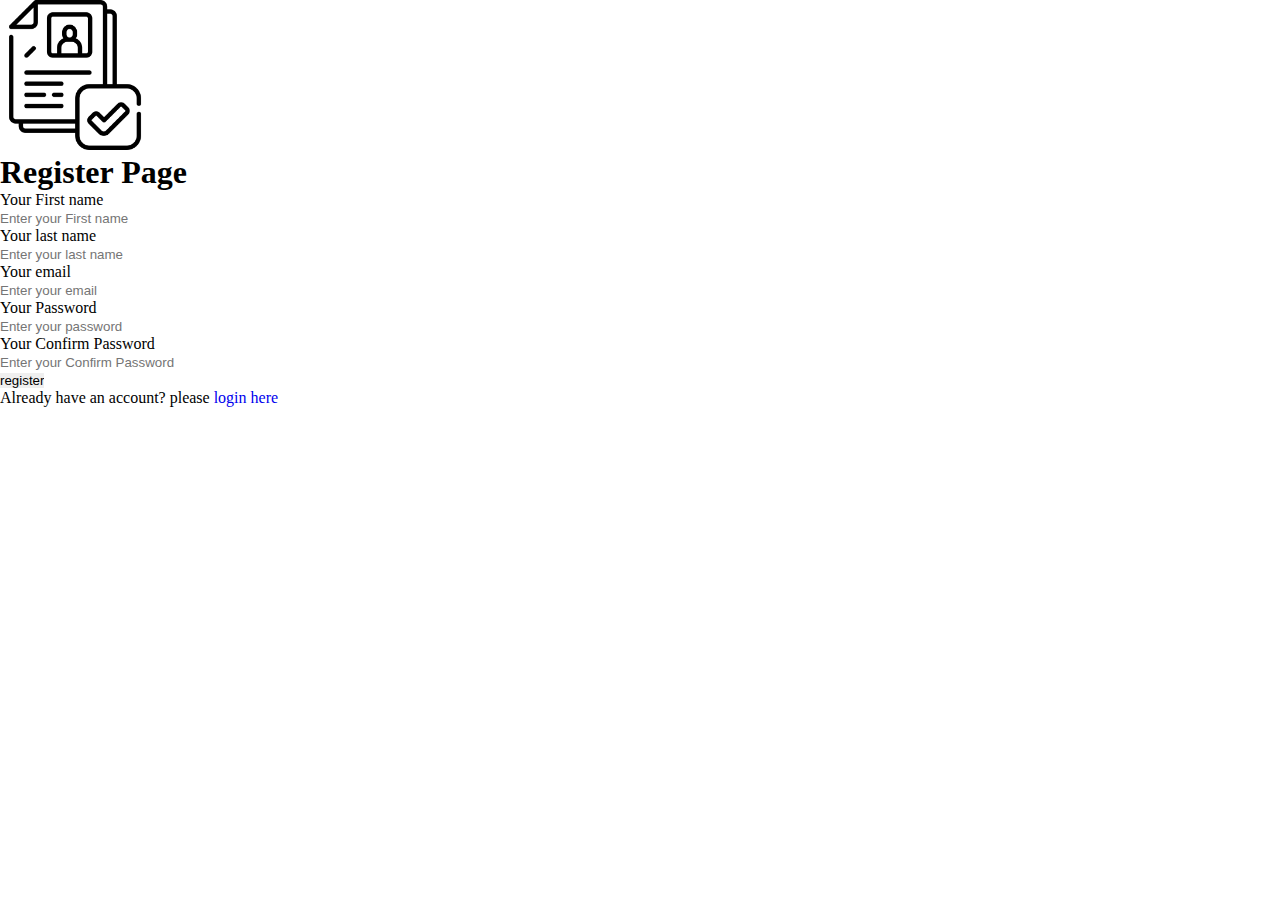
<file: psdToHTML/page/register.html>
<!DOCTYPE html>
<html lang="en">
  <head>
    <meta charset="UTF-8" />
    <meta http-equiv="X-UA-Compatible" content="IE=edge" />
    <meta name="viewport" content="width=device-width, initial-scale=1.0" />
    <!-- Main css  -->
    <link rel="stylesheet" href="../css/style.css" />
    <title>Register page</title>
  </head>
  <body>
    <div id="admin-box">
      <img src="../img/registered.png" alt="" width="150" />
      <h1>Register Page</h1>
      <!-- Register form  -->
      <form>
        <label for="f-name">Your First name</label><br />
        <input
          type="text"
          name="f-name"
          required
          placeholder="Enter your First name"
        /><br />
        <label for="l-name">Your last name</label><br />
        <input
          type="text"
          name="l-name"
          required
          placeholder="Enter your last name"
        /><br />
        <label for="mail">Your email</label><br />
        <input type="email" placeholder="Enter your email" /><br />
        <label for="pass">Your Password</label><br />
        <input
          type="password"
          name="pass"
          required
          placeholder="Enter your password"
        /><br />
        <label for="cpass">Your Confirm Password</label><br />
        <input
          type="password"
          name="cpass"
          required
          placeholder="Enter your Confirm Password"
        /><br />
        <input type="submit" value="register" />
      </form>

      <p class="pg">
        Already have an account? please
        <a href="../index.html">login here</a>
      </p>
    </div>
  </body>
</html>
</file>
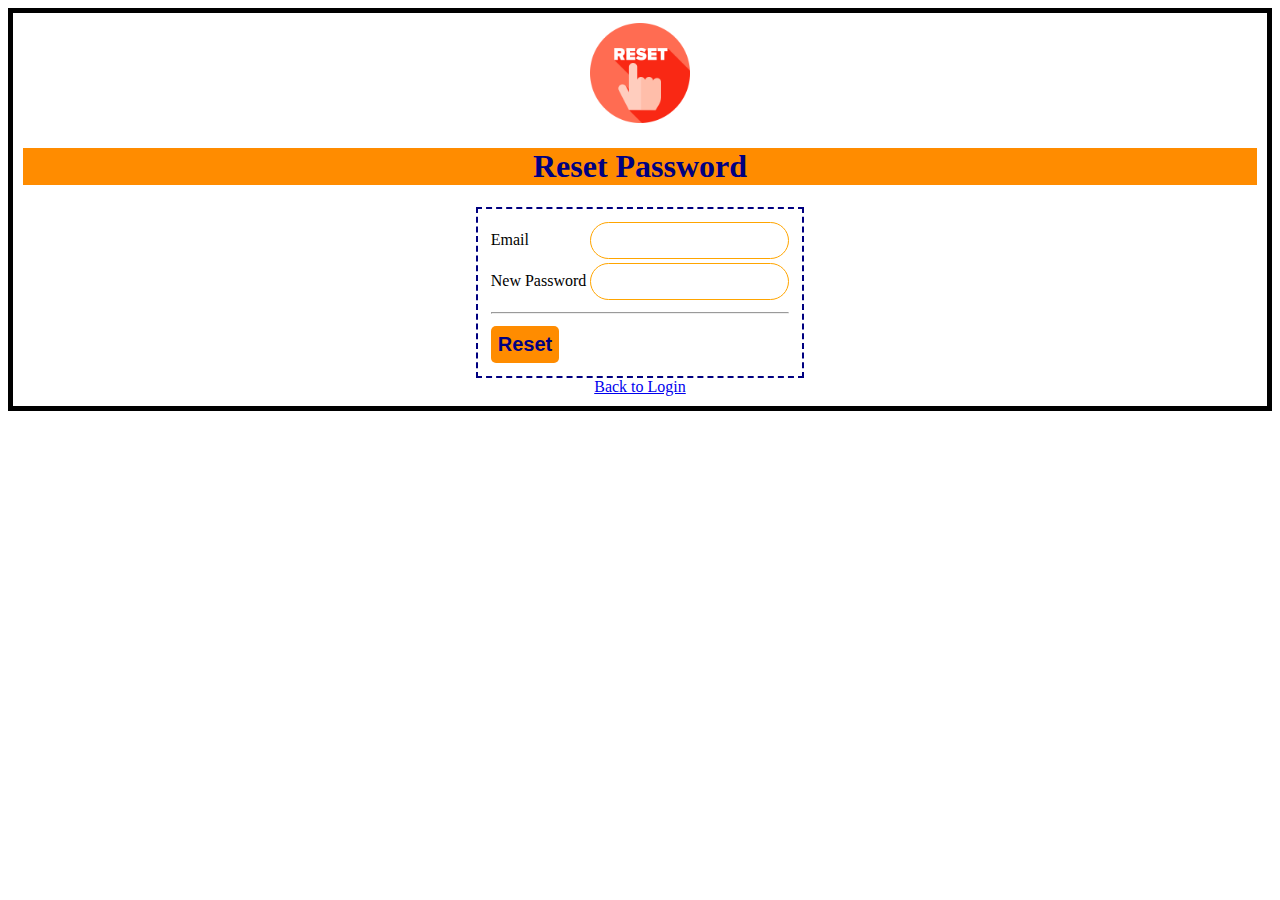
<file: registration/pages/forget.html>
<!DOCTYPE html>
<html lang="en">
  <head>
    <meta charset="UTF-8" />
    <meta http-equiv="X-UA-Compatible" content="IE=edge" />
    <meta name="viewport" content="width=device-width, initial-scale=1.0" />
    <title>Reset Password</title>
    <link rel="stylesheet" href="../css/style.css" />
  </head>
  <body>
    <div class="text_center">
      <img src="../img/reset.png" alt="" width="100" />
      <h1>Reset Password</h1>

      <center>
        <form action="" method="post" class="form_style">
          <table class="table_style">
            <tr>
              <td>
                <label for="email">Email</label>
              </td>
              <td>
                <input type="email" name="email" id="email" required />
              </td>
            </tr>
            <tr>
              <td>
                <label for="password">New Password</label>
              </td>
              <td>
                <input type="password" name="password" id="password" required />
              </td>
            </tr>
            <tr>
              <td colspan="2">
                <hr />
              </td>
            </tr>
            <tr>
              <td colspan="2">
                <input
                  type="submit"
                  name="reset"
                  value="Reset"
                  class="button_style"
                />
              </td>
            </tr>
          </table>
        </form>
        <a href="./login.html"> Back to Login</a>
      </center>
    </div>
  </body>
</html>
</file>
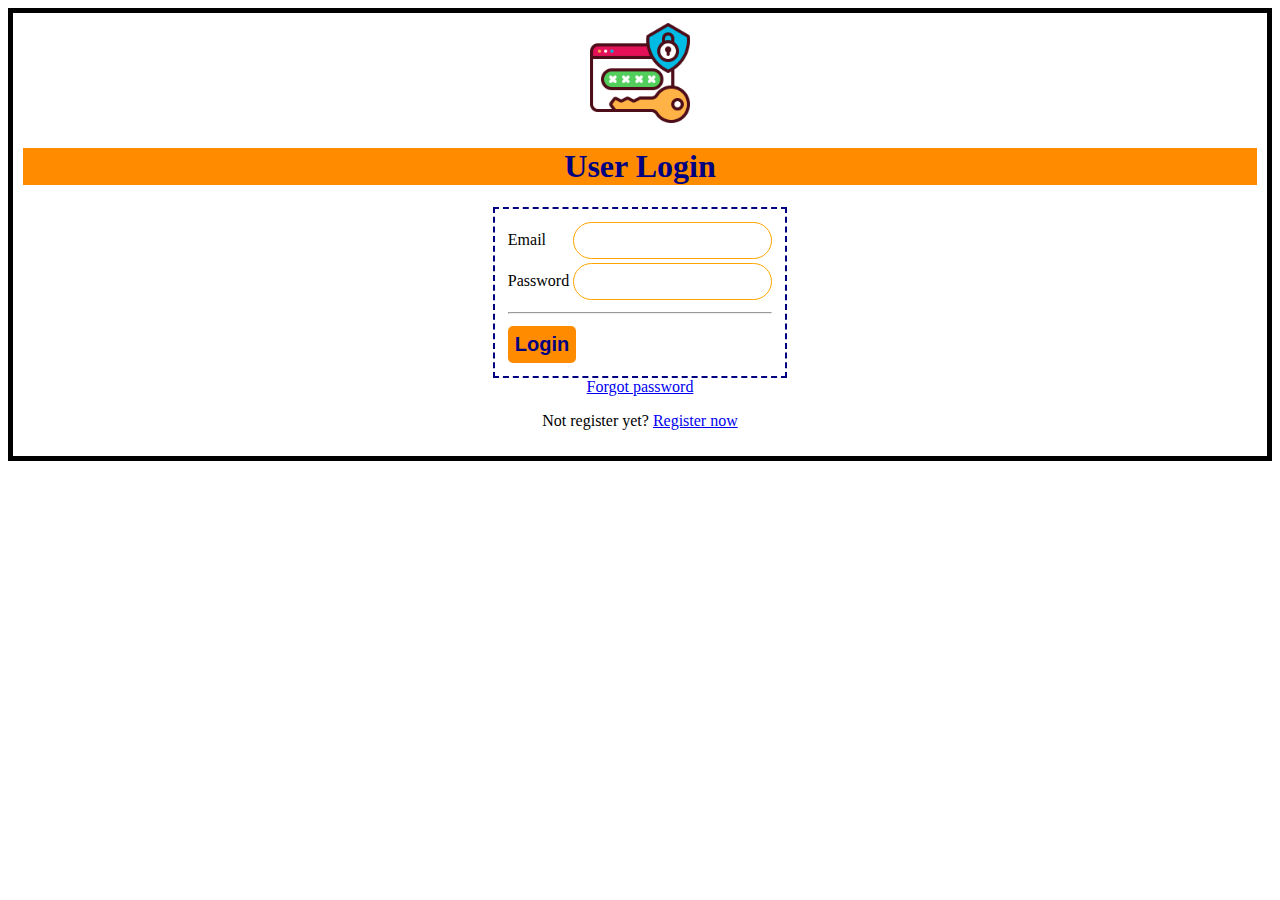
<file: registration/pages/login.html>
<!DOCTYPE html>
<html lang="en">
  <head>
    <meta charset="UTF-8" />
    <meta http-equiv="X-UA-Compatible" content="IE=edge" />
    <meta name="viewport" content="width=device-width, initial-scale=1.0" />
    <title>Login</title>
    <link rel="stylesheet" href="../css/style.css" />
  </head>
  <body>
    <div class="text_center">
      <img src="../img/password.png" alt="" width="100" />
      <h1>User Login</h1>

      <center>
        <form action="" method="post" class="form_style">
          <table class="table_style">
            <tr>
              <td>
                <label for="email">Email</label>
              </td>
              <td>
                <input type="email" name="email" id="email" required />
              </td>
            </tr>
            <tr>
              <td>
                <label for="password">Password</label>
              </td>
              <td>
                <input type="password" name="password" id="password" required />
              </td>
            </tr>
            <tr>
              <td colspan="2">
                <hr />
              </td>
            </tr>
            <tr>
              <td colspan="2">
                <input
                  type="submit"
                  name="login"
                  value="Login"
                  class="button_style"
                />
              </td>
            </tr>
          </table>
        </form>
        <a href="forget.html">Forgot password</a>
        <p>Not register yet? <a href="../index.html"> Register now</a></p>
      </center>
    </div>
  </body>
</html>
</file>
<file: dream_project1/css/my_css.css>
@import url('https://fonts.googleapis.com/css2?family=Titillium+Web:ital,wght@0,300;0,400;0,600;0,700;1,300;1,400;1,700&display=swap');
*{
    font-family: 'Titillium Web', sans-serif;
}
header{
    background-color: #87509c;
}
#service{
  background-color: #17c2a4;
  color: #ffff;
  text-align: center;
}
.underline {
  border-top: 5px solid #00000038;
  width: 5%;
  margin: 10px auto;
}
#team{
  background-color: #e7f1f8;
  color: #3c4761;
}
.small-text{
  color: #8cd1ee;
}

#team .box{
  margin-bottom: 100px;
}
#skill{
  background-color: #ffffff;
  color: #3c4761;
}
#skill .box{
  margin-bottom: 100px;
}
#portfolio{
  background-color: #ffdd99;
  color: #393939;
}

#portfolio .box{
  margin-bottom: 50px;
  padding: 40px;
}

#about-us{
  background-color: #d74680;
  color: #fffdfd;
}
</file>
<file: psdToHTML/css/style.css>
/* Global Css  */
* {
  margin: 0;
  padding: 0;
  border: 0;
  outline: 0;
  box-sizing: border-box;
  text-decoration: none;
}

/* Layout  */
.container {
  width: 90%;
  margin: auto;
}
.row {
  width: 100%;
  float: left;
}
[class*="col-"] {
  float: left;
}
.col-1 {
  width: 8.33%;
}
.col-2 {
  width: 16.66%;
}
.col-3 {
  width: 25%;
}
.col-4 {
  width: 33.33%;
}
.col-5 {
  width: 41.66%;
}
.col-6 {
  width: 50%;
}
.col-7 {
  width: 58.33%;
}
.col-8 {
  width: 66.66%;
}
.col-9 {
  width: 75%;
}
.col-10 {
  width: 83.33%;
}
.col-11 {
  width: 91.66%;
}
.col-12 {
  width: 100%;
}
/* Header part */
header {
  background-color: #87509c;
}
.logo-part {
  float: left;
  width: 50%;
}
.menu-part {
  width: 50%;
  float: left;
}
#service {
  background-color: #17c2a4;
  color: #ffff;
}
.box {
  width: 25%;
  float: left;
}
#demo {
  height: 100px;
  background-color: aquamarine;
}
#demo div {
  height: 100px;
}
.div1 {
  background-color: black;
}

.div2 {
  background-color: rgb(223, 28, 28);
}
.div3 {
  background-color: rgb(15, 197, 127);
}
.div4 {
  background-color: rgb(17, 75, 182);
}
#team {
  background-color: #e7f1f8;
  color: #3c4761;
}

#skill {
  background-color: #e7f1f8;
  color: #3c4761;
}
#portfolio {
  background-color: #ffdd99;
  color: #393939;
}
#about_us {
  background-color: #d74680;
  color: #ffffff;
}

.load_btn{
  width: 20%;
  margin: auto;
}

.position_color{
  color: #ee9f8e;
}
.circle_img{
  width: 50%;
}

.writing-part{
  width: 50%;
  margin: auto;
  text-align: center;
}

#get_in_touch{
  background-color: #3c5499;
  color: #ffffff;
}
.form_div{
  width: 80%;
  margin: auto;
}

.form_control{
  width: 90%;
    padding: 10px;
    background-color: #273a71;
    border-radius: 5px;
}
.textArea{
  margin-top: 20px;
  width: 100%;
  border-radius: 5px;
  background-color: #273a71;
  padding: 10px;
}

.btn_primary{
  background-color: #30bae7;
  padding: 15px;
  color: white;
  border-radius: 5px;
  width: 100%;
}
.btn_div{
width: 20%;
margin: auto;
}

.footer{
  background-color: #344b8e;
  color: white;
  padding: 30px;
}
.footer_content_div{
  width: 90%;
  margin: auto;
  text-align: center;
  font-weight: bold;
}
</file>
<file: registration/css/style.css>
.text_center {
  text-align: center;
  border: 5px solid;
  padding: 10px;
}
h1 {
  color: navy;
  background-color: darkorange;
  position: sticky;
}
.form_style {
  /* position: relative;
  left: 500px; */
}
.button_style {
  font-size: 20px;
  background-color: darkorange;
  border: none;
  padding: 7px;
  color: navy;
  font-weight: bold;
  border-radius: 5px;
}
.button_style:hover {
  background-color: navy;
  color: darkorange;
  cursor: pointer;
}
.table_style {
  border: 2px dashed navy;
  padding: 10px;
}

input {
  border: 1px solid orange;
  padding: 10px;
  border-radius: 20px;
}
</file>
